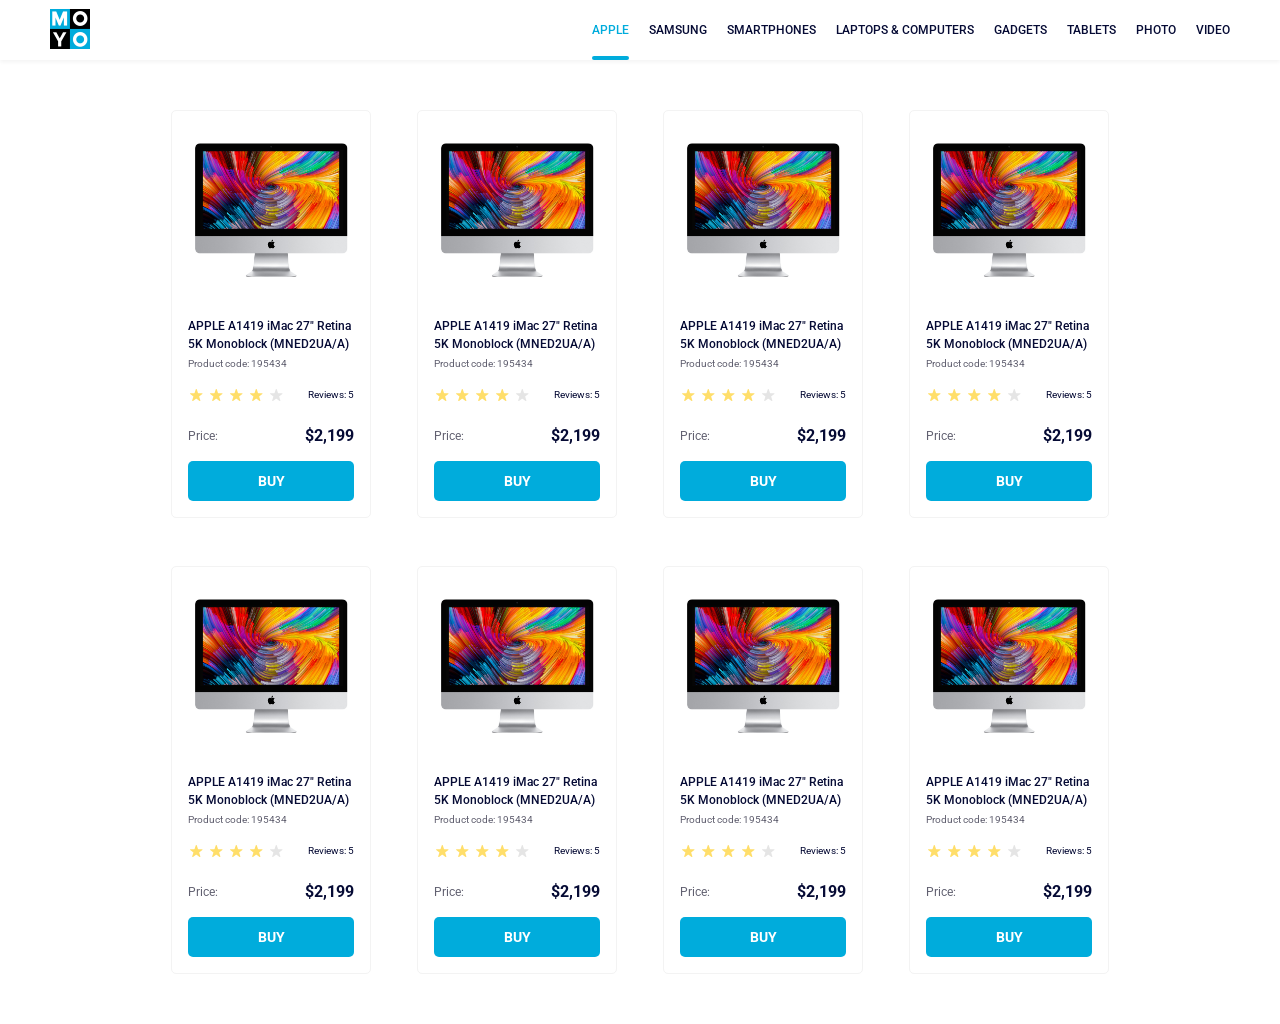
<file: index.html>
<!doctype html><html lang="en" class="page"><head><meta charset="UTF-8"><meta name="viewport" content="width=device-width, initial-scale=1.0"><title>Catalog</title><link rel="preconnect" href="https://fonts.gstatic.com"><link href="https://fonts.googleapis.com/css2?family=Roboto:wght@400;500;700&display=swap" rel="stylesheet"><link rel="stylesheet" href="styles.d4ff5bb1.css"></head><body>  <header> <div class="menu page__menu"> <a href="#"> <img src="logo-2x.933e0fdb.png" alt="Site Logo" class="menu__logo"> </a> <nav class="menu__nav-bar"> <ul class="menu__nav-links"> <li> <a href="#apple" class="is-active menu__nav-link"> Apple </a> </li> <li> <a href="#samsung" class="menu__nav-link"> Samsung </a> </li> <li> <a href="#smartphones" class="menu__nav-link"> Smartphones </a> </li> <li> <a href="#laptops&amp;computers" class="menu__nav-link" data-qa="nav-hover"> Laptops & Computers </a> </li> <li> <a href="#gadgets" class="menu__nav-link"> Gadgets </a> </li> <li> <a href="#tablets" class="menu__nav-link"> Tablets </a> </li> <li> <a href="#photo" class="menu__nav-link"> Photo </a> </li> <li> <a href="#video" class="menu__nav-link"> Video </a> </li> </ul> </nav> </div> </header>   <main> <div class="catalog">  <div class="product-card" data-qa="card"> <img src="imac.2690641a.jpeg" alt="Apple Imac 27" class="product-card__image"> <div class="product-card__info"> <h2 class="product-card__title"> APPLE A1419 iMac 27" Retina 5K Monoblock (MNED2UA/A) </h2> <p class="product-card__code">Product code: 195434</p> </div> <div class="reviews"> <div class="stars stars--4"> <span class="stars__star"></span> <span class="stars__star"></span> <span class="stars__star"></span> <span class="stars__star"></span> <span class="stars__star"></span> </div> <div class="reviews__quantity">Reviews: 5</div> </div> <div class="product-card__price"> <span class="product-card__price-text">Price:</span> <span class="product-card__price-number">$2,199</span> </div> <a href="#" class="button-buy" data-qa="card-hover"> Buy </a> </div>   <div class="product-card"> <img src="imac.2690641a.jpeg" alt="Apple Imac 27" class="product-card__image"> <div class="product-card__info"> <h2 class="product-card__title"> APPLE A1419 iMac 27" Retina 5K Monoblock (MNED2UA/A) </h2> <p class="product-card__code">Product code: 195434</p> </div> <div class="reviews"> <div class="stars stars--4"> <span class="stars__star"></span> <span class="stars__star"></span> <span class="stars__star"></span> <span class="stars__star"></span> <span class="stars__star"></span> </div> <div class="reviews__quantity">Reviews: 5</div> </div> <div class="product-card__price"> <span class="product-card__price-text">Price:</span> <span class="product-card__price-number">$2,199</span> </div> <a href="#" class="button-buy"> Buy </a> </div>   <div class="product-card"> <img src="imac.2690641a.jpeg" alt="Apple Imac 27" class="product-card__image"> <div class="product-card__info"> <h2 class="product-card__title"> APPLE A1419 iMac 27" Retina 5K Monoblock (MNED2UA/A) </h2> <p class="product-card__code">Product code: 195434</p> </div> <div class="reviews"> <div class="stars stars--4"> <span class="stars__star"></span> <span class="stars__star"></span> <span class="stars__star"></span> <span class="stars__star"></span> <span class="stars__star"></span> </div> <div class="reviews__quantity">Reviews: 5</div> </div> <div class="product-card__price"> <span class="product-card__price-text">Price:</span> <span class="product-card__price-number">$2,199</span> </div> <a href="#" class="button-buy"> Buy </a> </div>   <div class="product-card"> <img src="imac.2690641a.jpeg" alt="Apple Imac 27" class="product-card__image"> <div class="product-card__info"> <h2 class="product-card__title"> APPLE A1419 iMac 27" Retina 5K Monoblock (MNED2UA/A) </h2> <p class="product-card__code">Product code: 195434</p> </div> <div class="reviews"> <div class="stars stars--4"> <span class="stars__star"></span> <span class="stars__star"></span> <span class="stars__star"></span> <span class="stars__star"></span> <span class="stars__star"></span> </div> <div class="reviews__quantity">Reviews: 5</div> </div> <div class="product-card__price"> <span class="product-card__price-text">Price:</span> <span class="product-card__price-number">$2,199</span> </div> <a href="#" class="button-buy"> Buy </a> </div>   <div class="product-card"> <img src="imac.2690641a.jpeg" alt="Apple Imac 27" class="product-card__image"> <div class="product-card__info"> <h2 class="product-card__title"> APPLE A1419 iMac 27" Retina 5K Monoblock (MNED2UA/A) </h2> <p class="product-card__code">Product code: 195434</p> </div> <div class="reviews"> <div class="stars stars--4"> <span class="stars__star"></span> <span class="stars__star"></span> <span class="stars__star"></span> <span class="stars__star"></span> <span class="stars__star"></span> </div> <div class="reviews__quantity">Reviews: 5</div> </div> <div class="product-card__price"> <span class="product-card__price-text">Price:</span> <span class="product-card__price-number">$2,199</span> </div> <a href="#" class="button-buy"> Buy </a> </div>   <div class="product-card"> <img src="imac.2690641a.jpeg" alt="Apple Imac 27" class="product-card__image"> <div class="product-card__info"> <h2 class="product-card__title"> APPLE A1419 iMac 27" Retina 5K Monoblock (MNED2UA/A) </h2> <p class="product-card__code">Product code: 195434</p> </div> <div class="reviews"> <div class="stars stars--4"> <span class="stars__star"></span> <span class="stars__star"></span> <span class="stars__star"></span> <span class="stars__star"></span> <span class="stars__star"></span> </div> <div class="reviews__quantity">Reviews: 5</div> </div> <div class="product-card__price"> <span class="product-card__price-text">Price:</span> <span class="product-card__price-number">$2,199</span> </div> <a href="#" class="button-buy"> Buy </a> </div>   <div class="product-card"> <img src="imac.2690641a.jpeg" alt="Apple Imac 27" class="product-card__image"> <div class="product-card__info"> <h2 class="product-card__title"> APPLE A1419 iMac 27" Retina 5K Monoblock (MNED2UA/A) </h2> <p class="product-card__code">Product code: 195434</p> </div> <div class="reviews"> <div class="stars stars--4"> <span class="stars__star"></span> <span class="stars__star"></span> <span class="stars__star"></span> <span class="stars__star"></span> <span class="stars__star"></span> </div> <div class="reviews__quantity">Reviews: 5</div> </div> <div class="product-card__price"> <span class="product-card__price-text">Price:</span> <span class="product-card__price-number">$2,199</span> </div> <a href="#" class="button-buy"> Buy </a> </div>   <div class="product-card"> <img src="imac.2690641a.jpeg" alt="Apple Imac 27" class="product-card__image"> <div class="product-card__info"> <h2 class="product-card__title"> APPLE A1419 iMac 27" Retina 5K Monoblock (MNED2UA/A) </h2> <p class="product-card__code">Product code: 195434</p> </div> <div class="reviews"> <div class="stars stars--4"> <span class="stars__star"></span> <span class="stars__star"></span> <span class="stars__star"></span> <span class="stars__star"></span> <span class="stars__star"></span> </div> <div class="reviews__quantity">Reviews: 5</div> </div> <div class="product-card__price"> <span class="product-card__price-text">Price:</span> <span class="product-card__price-number">$2,199</span> </div> <a href="#" class="button-buy"> Buy </a> </div>  </div> </main>  </body></html>
</file>
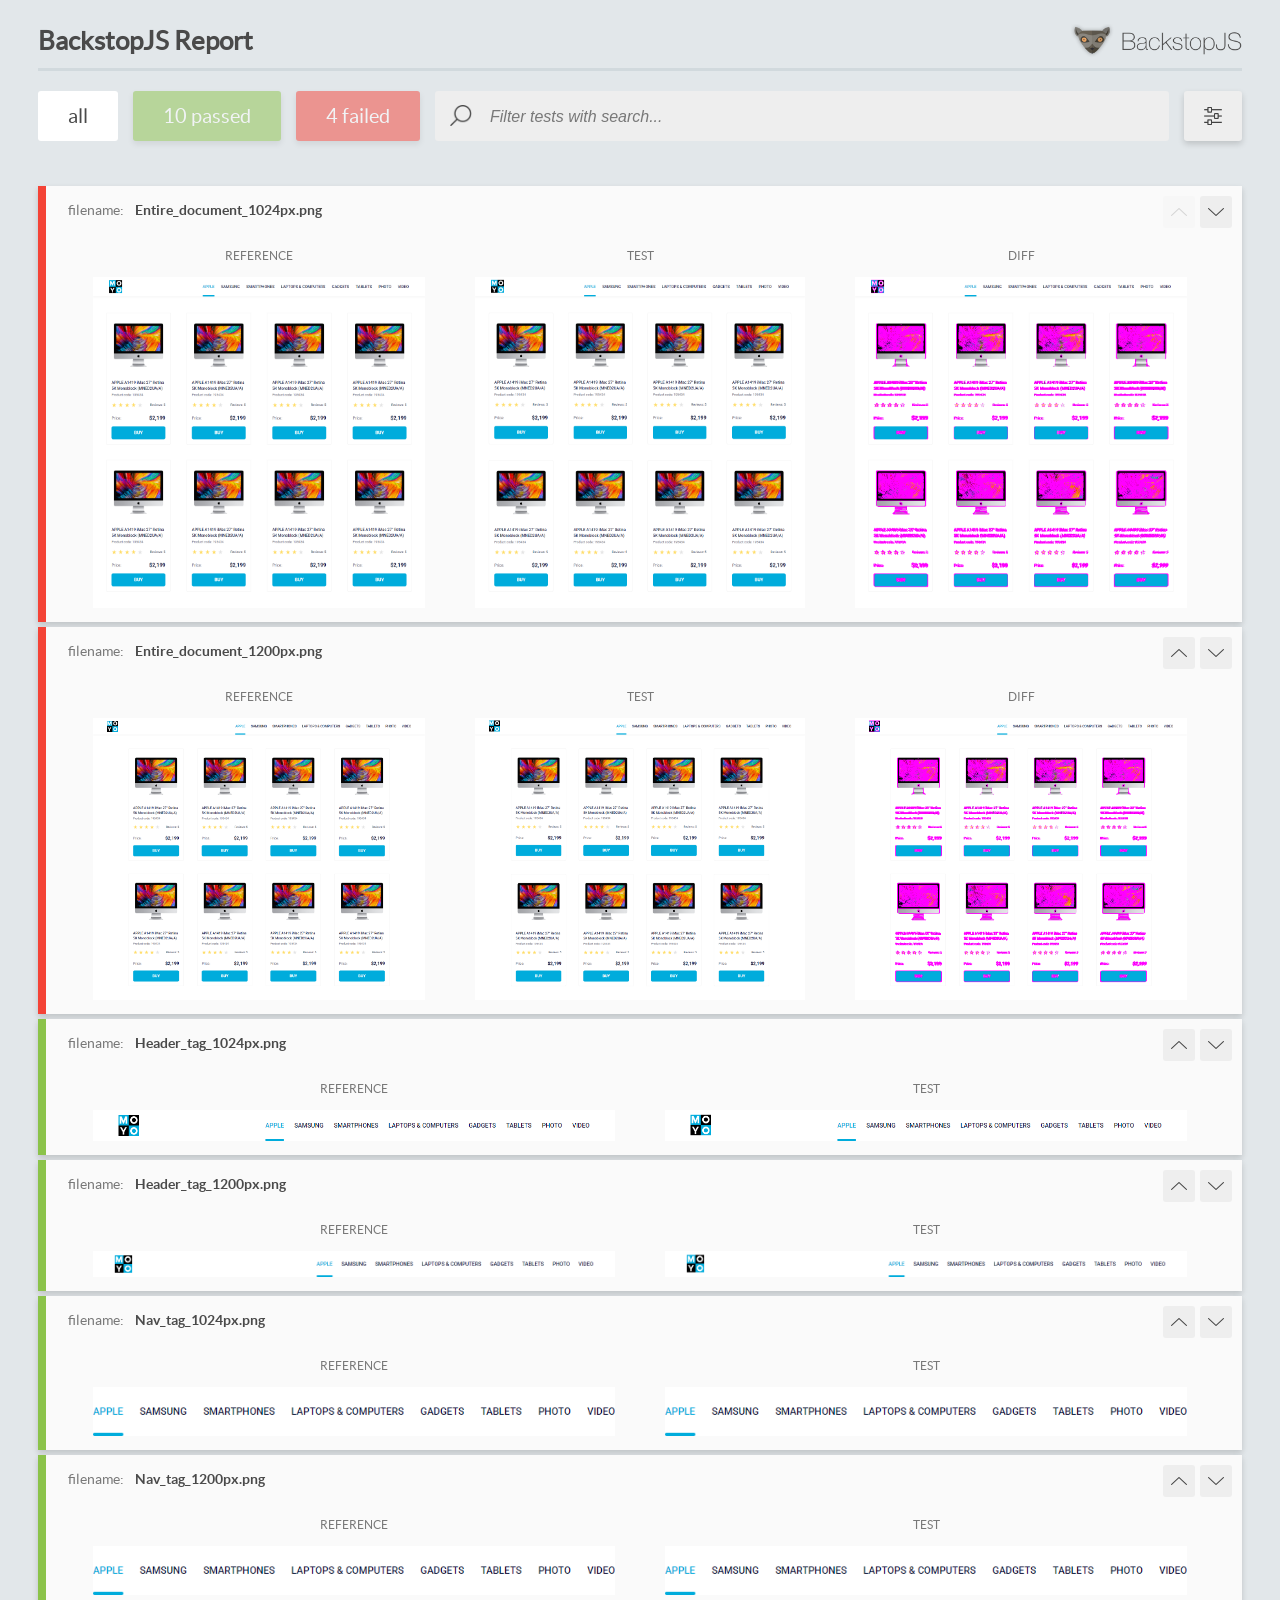
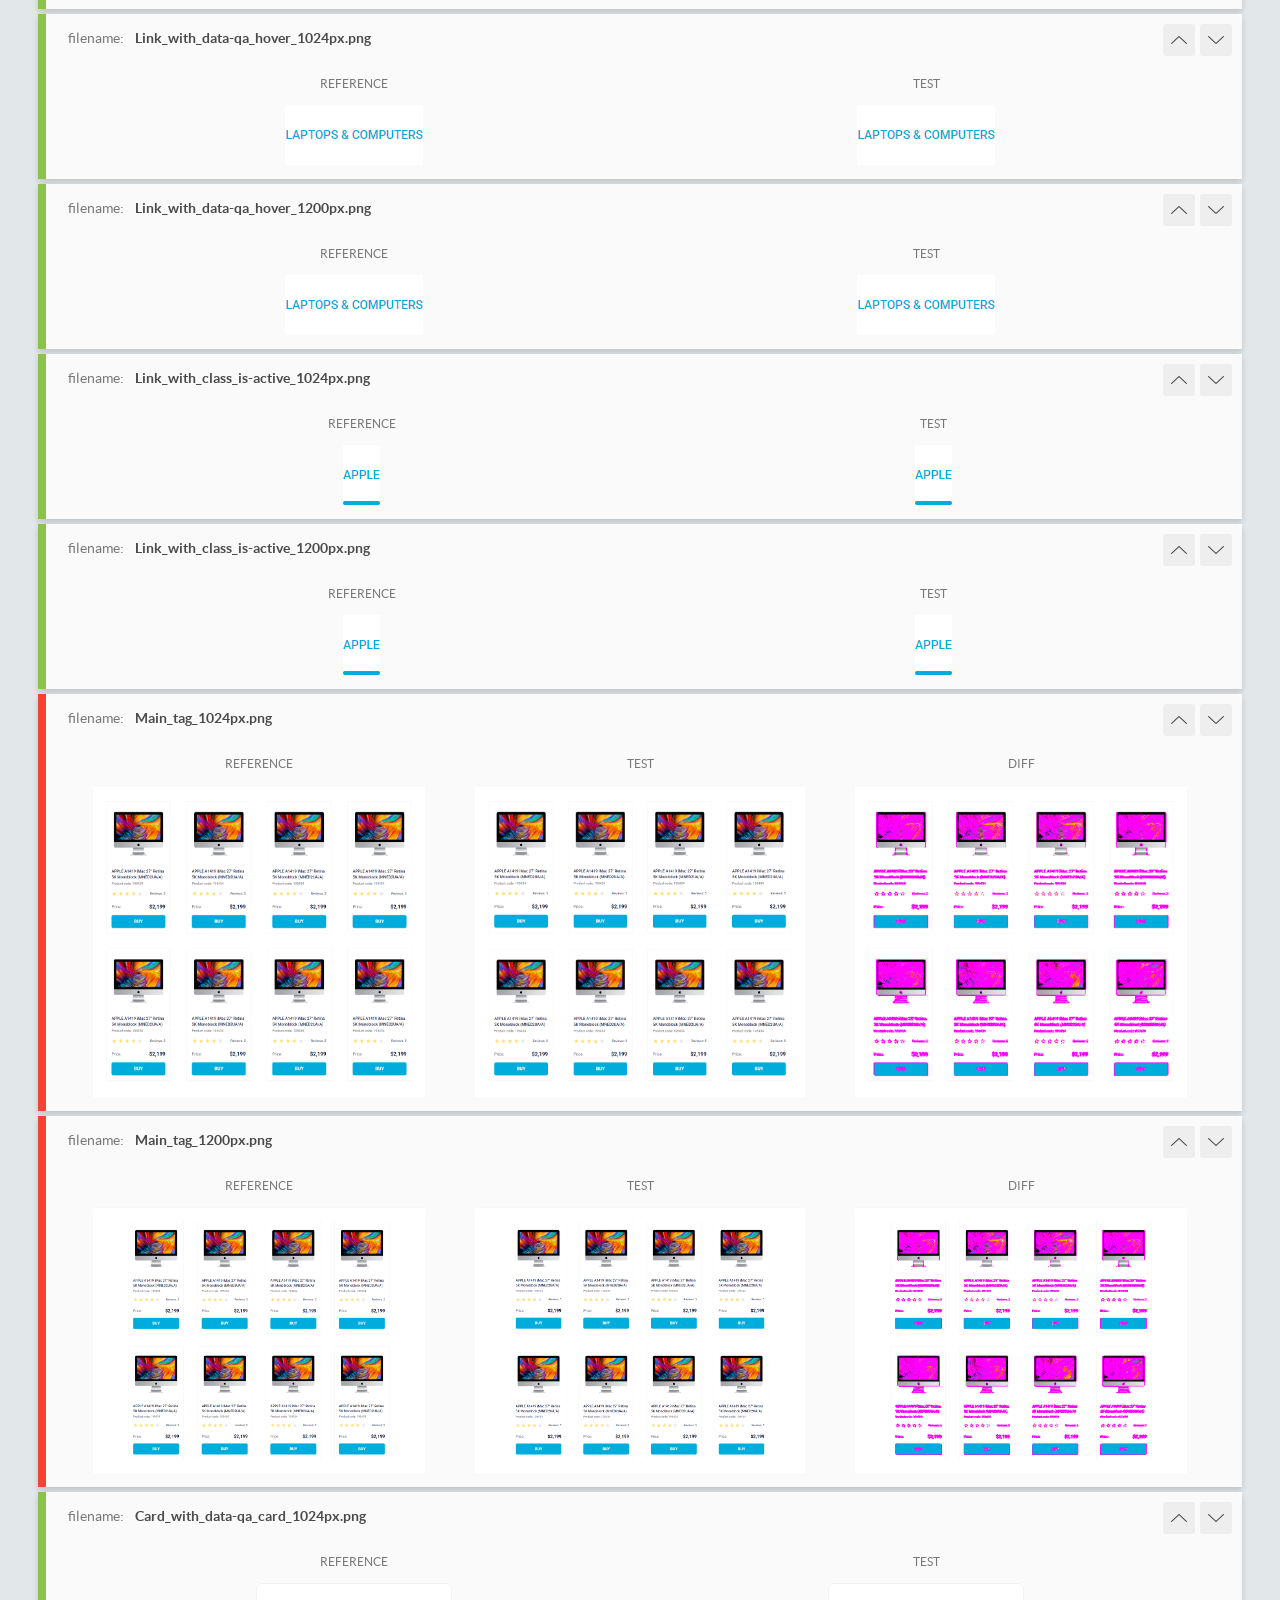
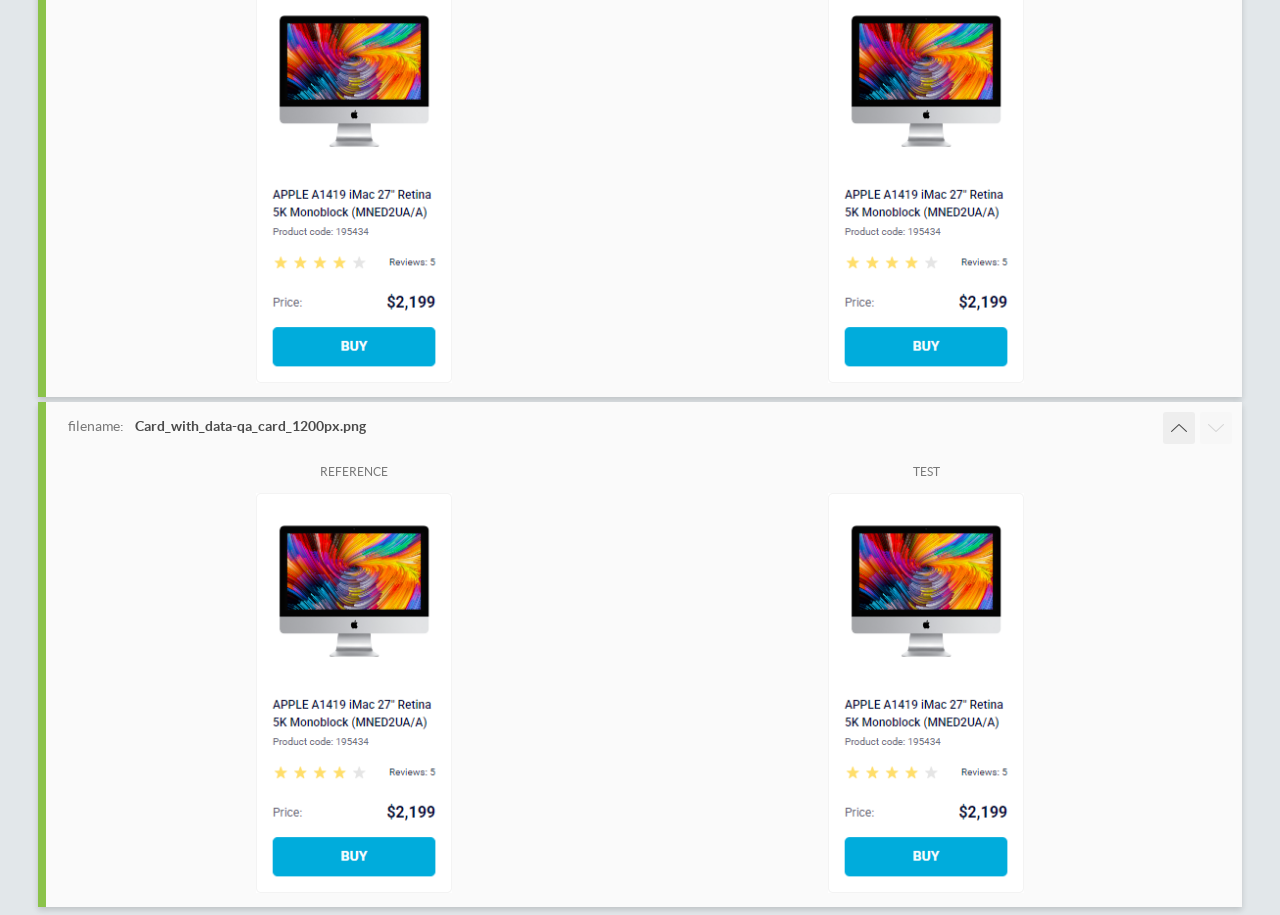
<file: report/html_report/index.html>
<!DOCTYPE html>
<html>
  <head>
    <meta charset="utf-8">
    <!-- Disable Cache -->
    <meta http-equiv="Cache-Control" content="no-cache, no-store, must-revalidate">
    <meta http-equiv="Pragma" content="no-cache">
    <meta http-equiv="Expires" content="0">

    <title>BackstopJS Report</title>

    <style>
      @font-face {
          font-family: 'latoregular';
          src: url('./assets/fonts/lato-regular-webfont.woff2') format('woff2'),
              url('./assets/fonts/lato-regular-webfont.woff') format('woff');
          font-weight: 400;
          font-style: normal;
      }
      @font-face {
          font-family: 'latobold';
          src: url('./assets/fonts/lato-bold-webfont.woff2') format('woff2'),
              url('./assets/fonts/lato-bold-webfont.woff') format('woff');
          font-weight: 700;
          font-style: normal;
      }

      .ReactModal__Body--open {
          overflow: hidden;
      }
      .ReactModal__Body--open .header {
        display: none;
      }

    </style>
  </head>
  <body style="background-color: #E2E7EA">
    <div id="root">

    </div>
    <script>
      function report (report) { // eslint-disable-line no-unused-vars
        window.tests = report;
      }
    </script>
    <script src="config.js"></script>
    <script src="index_bundle.js"></script>
  </body>
</html>
</file>
<file: styles.d4ff5bb1.css>
.page{font-family:Roboto,serif;font-weight:400;font-style:normal;font-size:12px}.page__menu{padding:0 50px}.menu{display:flex;align-items:center;justify-content:space-between;background-color:#fff;box-shadow:0 2px 4px 0 rgba(0,0,0,.0509803922)}.menu__logo{height:40px}.menu__nav-links{display:flex;align-items:center;list-style:none;line-height:60px}.menu__nav-links>li:not(:last-child){margin-right:20px}.menu__nav-link{text-transform:uppercase;text-decoration:none;font-weight:500;position:relative;display:inline-block;text-align:center;transition:color .3s ease-in-out}.menu__nav-link:link,.menu__nav-link:visited{color:#060b35}.menu__nav-link:active,.menu__nav-link:hover{color:#00acdc}.is-active,.is-active:link,.is-active:visited{color:#00acdc;position:relative}.is-active:after,.is-active:link:after,.is-active:visited:after{content:"";position:absolute;bottom:0;left:0;height:4px;border-radius:8px;width:100%;background-color:#00acdc}.catalog{--column-count:1;padding:50px 40px;display:grid;grid-template-columns:repeat(var(--column-count),200px);gap:48px 46px;justify-content:center}@media (min-width:488px){.catalog{--column-count:2}}@media (min-width:768px){.catalog{--column-count:3}}@media (min-width:1024px){.catalog{--column-count:4}}.product-card{width:200px;padding:32px 16px 16px;background-color:#fff;border:1px solid #f3f3f3;border-radius:5px;display:flex;flex-direction:column;transition:transform .3s ease-in-out}.product-card__image{align-self:center;width:160px;height:134px;margin-bottom:40px}.product-card__info{text-align:left;margin-bottom:16px}.product-card__title{font-size:12px;font-weight:500;line-height:18px;color:#060b35;margin-bottom:4px;transition:color .3s ease-in-out}.product-card__code{font-size:10px;line-height:14px;color:#616070}.product-card__price{display:flex;justify-content:space-between;align-items:center;margin-bottom:16px}.product-card__price-text{font-size:12px;line-height:18px;text-align:left;color:#616070}.product-card__price-number{font-size:16px;font-weight:700;line-height:18px;text-align:right;color:#060b35}.product-card:hover{transform:scale(1.2)}.product-card:hover .product-card__title{color:#34568b}.reviews{display:flex;justify-content:space-between;align-items:center;margin-bottom:24px}.reviews__quantity{font-size:10px;line-height:16px;text-align:right;color:#060b35}.button-buy{height:40px;border-radius:5px;background-color:#00acdc;color:#fff;text-decoration:none;text-transform:uppercase;font-size:14px;font-weight:700;line-height:40px;text-align:center;transition:background-color,color .3s ease-in-out}.button-buy:hover{border:1px solid #00acdc;background-color:#fff;color:#00acdc}.stars{display:flex}.stars__star{background-image:url(star.040e0f1e.svg);background-repeat:no-repeat;background-position:50%;width:16px;height:16px;margin-right:4px}.stars__star:last-child{margin-right:0}.stars--1 .stars__star:nth-child(-n+1),.stars--2 .stars__star:nth-child(-n+2),.stars--3 .stars__star:nth-child(-n+3),.stars--4 .stars__star:nth-child(-n+4),.stars--5 .stars__star:nth-child(-n+5){background-image:url(star-active.3d99ddfd.svg)}*{margin:0;padding:0;box-sizing:border-box}
/*# sourceMappingURL=styles.d4ff5bb1.css.map */
</file>
